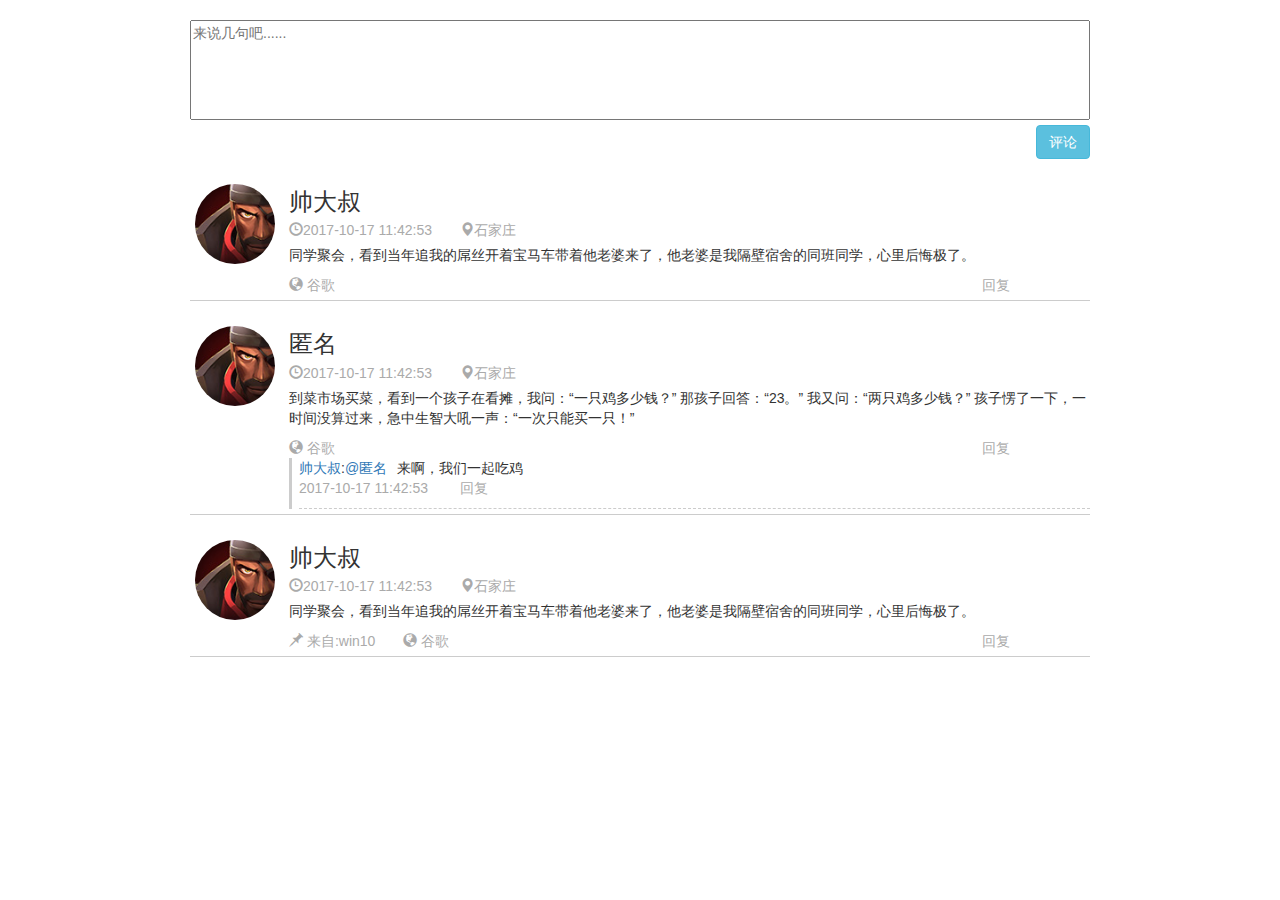
<file: manage-web/wangye3/index.html>
﻿<!DOCTYPE html>
<html>
<head>
<meta charset="UTF-8">
<title>提问解答</title>

<link rel="stylesheet" type="text/css" href="css/bootstrap.css">
<style>
	.container{
		width: 1000px;
	}
	.commentbox{
		width: 900px;
		margin: 20px auto;
	}
	.mytextarea {
	    width: 100%;
	    overflow: auto;
	    word-break: break-all;
	    height: 100px;
	    color: #000;
	    font-size: 1em;
	    resize: none;
	}
	.comment-list{
		width: 900px;
		margin: 20px auto;
		clear: both;
		padding-top: 20px;
	}
	.comment-list .comment-info{
		position: relative;
		margin-bottom: 20px;
		margin-bottom: 20px;
		border-bottom: 1px solid #ccc;
	}
	.comment-list .comment-info header{
		width: 10%;
		position: absolute;
	}
	.comment-list .comment-info header img{
		width: 100%;
		border-radius: 50%;
		padding: 5px;
	}
	.comment-list .comment-info .comment-right{
		padding:5px 0px 5px 11%; 
	}
	.comment-list .comment-info .comment-right h3{
		margin: 5px 0px;
	}
	.comment-list .comment-info .comment-right .comment-content-header{
		height: 25px;
	}
	.comment-list .comment-info .comment-right .comment-content-header span,.comment-list .comment-info .comment-right .comment-content-footer span{
		padding-right: 2em;
		color: #aaa;
	}
	.comment-list .comment-info .comment-right .comment-content-header span,.comment-list .comment-info .comment-right .comment-content-footer span.reply-btn,.send,.reply-list-btn{
		cursor: pointer;
	}
	.comment-list .comment-info .comment-right .reply-list {
		border-left: 3px solid #ccc;
		padding-left: 7px;
	}
	.comment-list .comment-info .comment-right .reply-list .reply{
		border-bottom: 1px dashed #ccc;
	}
	.comment-list .comment-info .comment-right .reply-list .reply div span{
		padding-left: 10px;
	}
	.comment-list .comment-info .comment-right .reply-list .reply p span{
		padding-right: 2em;
		color: #aaa;
	}
</style>
</head>
<body>

<div class="container">
	<div class="commentbox">
		<textarea cols="80" rows="50" placeholder="来说几句吧......" class="mytextarea" id="content"></textarea>
		<div class="btn btn-info pull-right" id="comment">评论</div>
	</div>
	<div class="comment-list">
	<!-- 
		<div class="comment-info">
			<header><img src="./images/img.jpg"></header>
			<div class="comment-right">
				<h3>匿名</h3>
				<div class="comment-content-header"><span><i class="glyphicon glyphicon-time"></i> 2017-10-17 11:42:53</span><span><i class="glyphicon glyphicon-map-marker"></i>石家庄</span></div>
				<p class="content">mongodb 副本集配置副本集概念：就我的理解就是和主从复制 差不多，就是在主从复制的基础上多加了一个选举的机制。
				复制集 特点：数据一致性 主是唯一的，没有Mysql 那样的双主结构大多数原则，集群存活节点小于二分之一是集群不可写，
				只可读从库无法写入数据自动容灾通过下面的一个图来简单的了解下
				 配置过程：一、安装mongodb安装过程略，不懂得可以看前面的教程二、创建存储目录与配置文件创...</p>
				<div class="comment-content-footer">
					<div class="row">
						<div class="col-md-10">
							<span><i class="glyphicon glyphicon-pushpin"></i> 来自:win10 </span><span><i class="glyphicon glyphicon-globe"></i> chrome 55.0.2883.87</span>
						</div>
						<div class="col-md-2"><span class="reply-btn">回复</span></div>
					</div>
				</div>
				<div class="reply-list"></div>
			</div>
		</div>
		
		<div class="comment-info">
			<header><img src="./images/img.jpg"></header>
			<div class="comment-right">
				<h3>匿名</h3>
				<div class="comment-content-header"><span><i class="glyphicon glyphicon-time"></i> 2017-10-17 11:42:53</span><span><i class="glyphicon glyphicon-map-marker"></i>石家庄</span></div>
				<p class="content">mongodb 副本集配置副本集概念：就我的理解就是和主从复制 差不多，就是在主从复制的基础上多加了一个选举的机制。
				复制集 特点：数据一致性 主是唯一的，没有Mysql 那样的双主结构大多数原则，集群存活节点小于二分之一是集群不可写，
				只可读从库无法写入数据自动容灾通过下面的一个图来简单的了解下
				 配置过程：一、安装mongodb安装过程略，不懂得可以看前面的教程二、创建存储目录与配置文件创...</p>
				<div class="comment-content-footer">
					<div class="row">
						<div class="col-md-10">
							<span><i class="glyphicon glyphicon-pushpin"></i> 来自:win10 </span><span><i class="glyphicon glyphicon-globe"></i> chrome 55.0.2883.87</span>
						</div>
						<div class="col-md-2"><span class="reply-btn">回复</span></div>
					</div>
				</div>
				<div class="reply-list">
					<div class="reply">
						<div><a href="javascript:void(0)">匿名</a>:<a href="javascript:void(0)">@匿名</a><span>这写的是什么鬼东西。。。。</span></div>
						<p><span>2017-10-17 11:42:53</span> <span class="reply-list-btn">回复</span></p>
					</div>
					<div class="reply">
						<div><a href="javascript:void(0)">匿名</a>:<a href="javascript:void(0)">@匿名</a><span>这写的是什么鬼东西。。。。</span></div>
						<p><span>2017-10-17 11:42:53</span> <span class="reply-list-btn">回复</span></p>
					</div>
					<div class="reply">
						<div><a href="javascript:void(0)">匿名</a>:<a href="javascript:void(0)">@匿名</a><span>这写的是什么鬼东西。。。。</span></div>
						<p><span>2017-10-17 11:42:53</span> <span class="reply-list-btn">回复</span></p>
					</div>
				</div>
			</div>
		</div>
	 -->
		
		
	</div>
</div>

<script type="text/javascript" src="js/jquery.min.js"></script>
<script type="text/javascript" src="js/jquery.comment.js" ></script>
<script type="text/javascript" src="js/bootstrap.min.js"></script>
<script type="text/javascript">
	//初始化数据
	var arr = [
		{id:1,img:"./images/img.jpg",replyName:"帅大叔",beReplyName:"匿名",content:"同学聚会，看到当年追我的屌丝开着宝马车带着他老婆来了，他老婆是我隔壁宿舍的同班同学，心里后悔极了。",time:"2017-10-17 11:42:53",address:"石家庄",osname:"",browse:"谷歌",replyBody:[]},
		{id:2,img:"./images/img.jpg",replyName:"匿名",beReplyName:"",content:"到菜市场买菜，看到一个孩子在看摊，我问：“一只鸡多少钱？” 那孩子回答：“23。” 我又问：“两只鸡多少钱？” 孩子愣了一下，一时间没算过来，急中生智大吼一声：“一次只能买一只！”",time:"2017-10-17 11:42:53",address:"石家庄",osname:"",browse:"谷歌",replyBody:[{id:3,img:"",replyName:"帅大叔",beReplyName:"匿名",content:"来啊，我们一起吃鸡",time:"2017-10-17 11:42:53",address:"",osname:"",browse:"谷歌"}]},
		{id:3,img:"./images/img.jpg",replyName:"帅大叔",beReplyName:"匿名",content:"同学聚会，看到当年追我的屌丝开着宝马车带着他老婆来了，他老婆是我隔壁宿舍的同班同学，心里后悔极了。",time:"2017-10-17 11:42:53",address:"石家庄",osname:"win10",browse:"谷歌",replyBody:[]}
	];
	$(function(){
		$(".comment-list").addCommentList({data:arr,add:""});
		$("#comment").click(function(){
			var obj = new Object();
			obj.img="./images/img.jpg";
			obj.replyName="匿名";
			obj.content=$("#content").val();
			obj.browse="石家庄";
			obj.osname="win10";
			obj.replyBody="";
			$(".comment-list").addCommentList({data:[],add:obj});
		});
	})
</script>

</body>
</html>
</file>
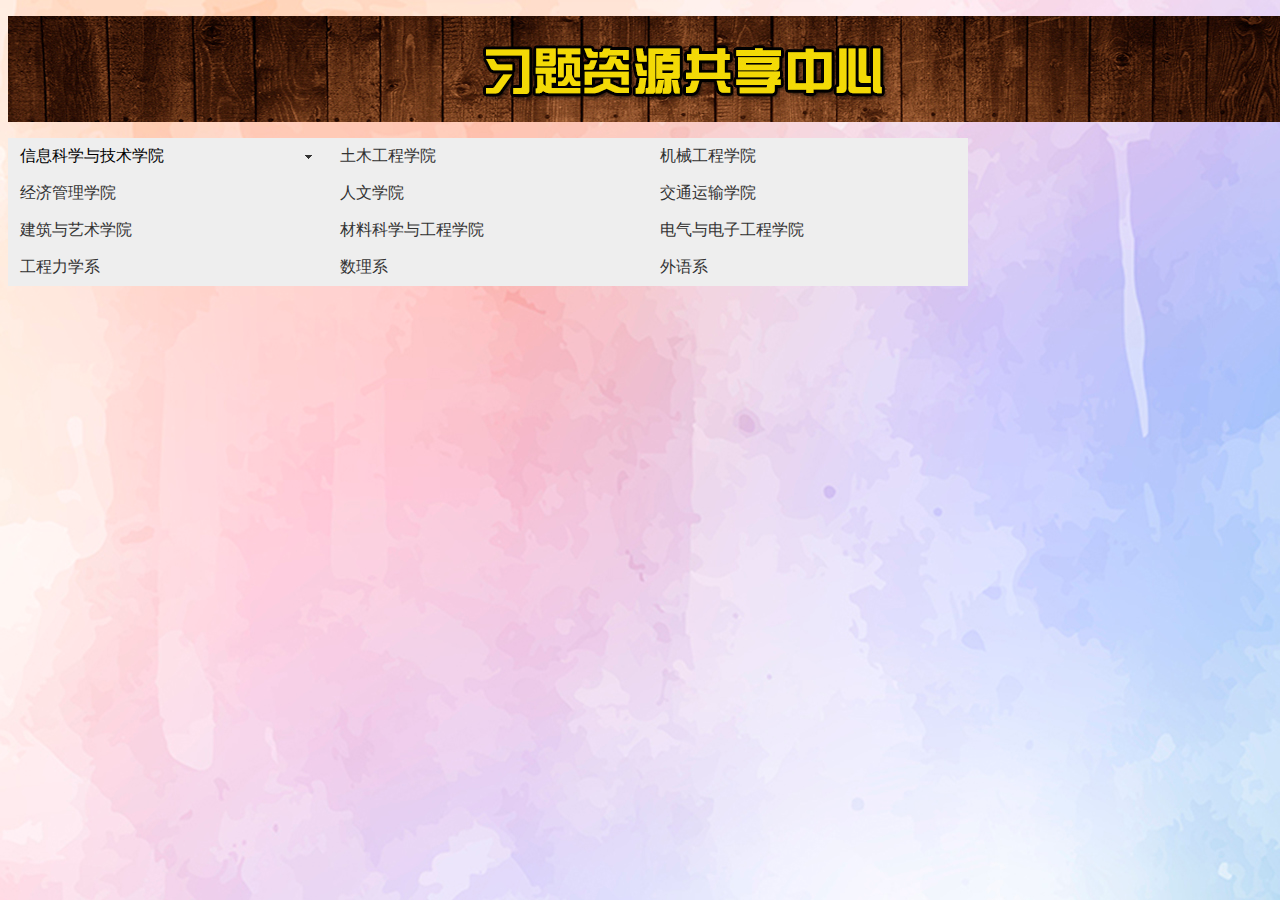
<file: manage-web/wangye2/习题资源共享中心.html>
<!DOCTYPE html PUBLIC "-//W3C//DTD XHTML 1.0 Transitional//EN" "http://www.w3.org/TR/xhtml1/DTD/xhtml1-transitional.dtd">
<html xmlns="http://www.w3.org/1999/xhtml">
<head>
<meta http-equiv="Content-Type" content="text/html; charset=utf-8" />
<title>无标题文档</title>
<style type="text/css">
body {
	background-image: url(38e78d5cbc73c57e552bf8af5123f906.jpg);
}
</style>
<link href="SpryAssets/SpryMenuBarHorizontal.css" rel="stylesheet" type="text/css" />
<script src="SpryAssets/SpryMenuBar.js" type="text/javascript"></script>
</head>

<body>
<p><img src="标题 习题.jpg" width="1350" height="106" /></p>
<ul id="MenuBar1" class="MenuBarHorizontal">
  <li><a class="MenuBarItemSubmenu" href="#">信息科学与技术学院</a>
    <ul>
      <li><a href="#">软件工程</a></li>
      <li><a href="#">网络工程</a></li>
      <li><a href="#">计算机科学与技术</a></li>
      <li><a href="#">数字媒体技术</a></li>
      <li><a href="#">信息工程</a></li>
      <li><a href="#">教育技术学</a></li>
    </ul>
  </li>
  <li><a href="#">土木工程学院</a></li>
  <li><a href="#">机械工程学院</a></li>
  <li><a href="#">经济管理学院</a></li>
  <li><a href="#">人文学院</a></li>
  <li><a href="#">交通运输学院</a></li>
  <li><a href="#">建筑与艺术学院</a></li>
  <li><a href="#">材料科学与工程学院</a></li>
  <li><a href="#">电气与电子工程学院</a></li>
  <li><a href="#">工程力学系</a></li>
  <li><a href="#">数理系</a></li>
  <li><a href="#">外语系</a></li>
</ul>
<p>&nbsp;</p>
<script type="text/javascript">
var MenuBar1 = new Spry.Widget.MenuBar("MenuBar1", {imgDown:"SpryAssets/SpryMenuBarDownHover.gif", imgRight:"SpryAssets/SpryMenuBarRightHover.gif"});
</script>
</body>
</html>
</file>
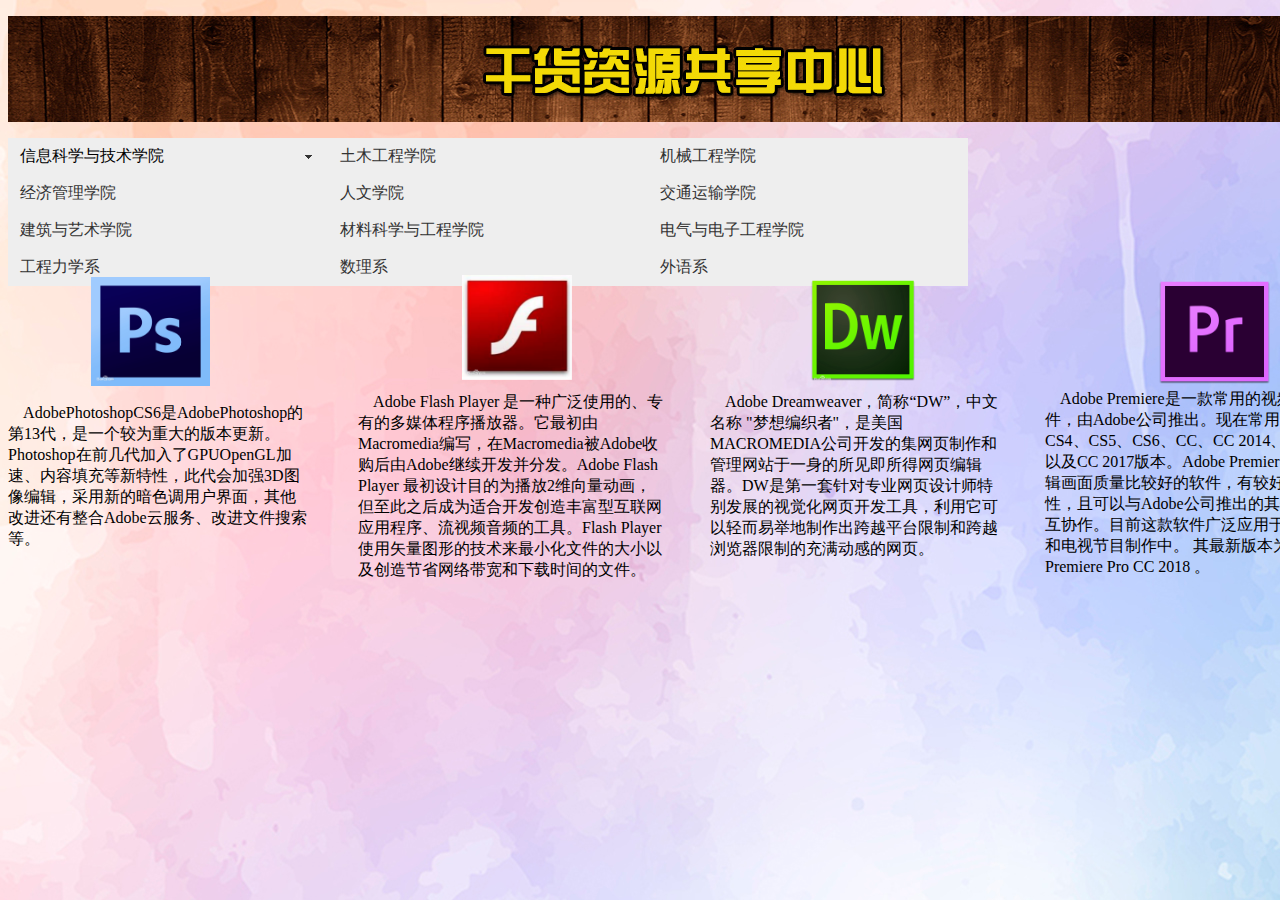
<file: manage-web/wangye2/干货资源共享中心.html>
<!DOCTYPE html PUBLIC "-//W3C//DTD XHTML 1.0 Transitional//EN" "http://www.w3.org/TR/xhtml1/DTD/xhtml1-transitional.dtd">
<html xmlns="http://www.w3.org/1999/xhtml">
<head>
<meta http-equiv="Content-Type" content="text/html; charset=utf-8" />
<title>无标题文档</title>
<style type="text/css">
body {
	background-image: url(38e78d5cbc73c57e552bf8af5123f906.jpg);
}
#MenuBar1 {
}
#MenuBar1 {
	text-align: center;
	border-right-width: 1px;
	border-right-style: solid;
	border-right-color: #FFF;
}
</style>
<link href="SpryAssets/SpryMenuBarHorizontal.css" rel="stylesheet" type="text/css" />
<style type="text/css">
#apDiv1 {
	position: absolute;
	width: 302px;
	height: 99px;
	z-index: 1;
	left: 8px;
	top: 387px;
}
#apDiv2 {
	position: absolute;
	width: 121px;
	height: 110px;
	z-index: 2;
	left: 91px;
	top: 277px;
}
#apDiv3 {
	position: absolute;
	width: 111px;
	height: 109px;
	z-index: 3;
	left: 462px;
	top: 275px;
}
#apDiv4 {
	position: absolute;
	width: 306px;
	height: 172px;
	z-index: 4;
	left: 358px;
	top: 376px;
}
#apDiv5 {
	position: absolute;
	width: 108px;
	height: 103px;
	z-index: 5;
	left: 809px;
	top: 279px;
}
#apDiv6 {
	position: absolute;
	width: 294px;
	height: 200px;
	z-index: 6;
	left: 710px;
	top: 376px;
}
#apDiv7 {
	position: absolute;
	width: 115px;
	height: 107px;
	z-index: 7;
	left: 1157px;
	top: 280px;
}
#apDiv8 {
	position: absolute;
	width: 309px;
	height: 156px;
	z-index: 8;
	left: 1045px;
	top: 373px;
}
</style>
<script src="SpryAssets/SpryMenuBar.js" type="text/javascript"></script>
</head>

<body>
<div id="apDiv1">
  <p>&nbsp;&nbsp;&nbsp; AdobePhotoshopCS6是AdobePhotoshop的第13代，是一个较为重大的版本更新。Photoshop在前几代加入了GPUOpenGL加速、内容填充等新特性，此代会加强3D图像编辑，采用新的暗色调用户界面，其他改进还有整合Adobe云服务、改进文件搜索等。 <br />
  </p>
</div>
<p><img src="干货.jpg" width="1350" height="106" /></p>
<ul id="MenuBar1" class="MenuBarHorizontal">
  <li><a class="MenuBarItemSubmenu" href="#">信息科学与技术学院</a>
    <ul>
      <li><a href="#">数字媒体技术</a></li>
      <li><a href="#">软件工程</a></li>
      <li><a href="#">计算机科学与技术</a></li>
      <li><a href="#">网络工程</a></li>
      <li><a href="#">信息工程</a></li>
      <li><a href="#">教育技术学</a></li>
    </ul>
  </li>
  <li><a href="#">土木工程学院</a></li>
  <li><a href="#">机械工程学院</a></li>
  <li><a href="#">经济管理学院</a></li>
  <li><a href="#">人文学院</a></li>
  <li><a href="#">交通运输学院</a></li>
  <li><a href="#">建筑与艺术学院</a></li>
  <li><a href="#">材料科学与工程学院</a></li>
  <li><a href="#">电气与电子工程学院</a></li>
  <li><a href="#">工程力学系</a></li>
  <li><a href="#">数理系</a></li>
  <li><a href="#">外语系</a></li>
</ul>
<div id="apDiv5"><img src="Dreamweaver.jpg" width="108" height="107" /></div>
<p>&nbsp;</p>
<div id="apDiv2"><img src="b58f8c5494eef01f9049ce8be8fe9925bc317d1b.jpg" width="119" height="109" /></div>
<div id="apDiv3"><img src="flash.jpg" width="110" height="105" /></div>
<div id="apDiv4">
  <p>&nbsp;&nbsp;&nbsp; Adobe Flash Player 是一种广泛使用的、专有的多媒体程序播放器。它最初由Macromedia编写，在Macromedia被Adobe收购后由Adobe继续开发并分发。Adobe Flash Player 最初设计目的为播放2维向量动画，但至此之后成为适合开发创造丰富型互联网应用程序、流视频音频的工具。Flash Player使用矢量图形的技术来最小化文件的大小以及创造节省网络带宽和下载时间的文件。</p>
</div>
<div id="apDiv6">
  <p>&nbsp;&nbsp;&nbsp; Adobe Dreamweaver，简称&ldquo;DW&rdquo;，中文名称 &quot;梦想编织者&quot;，是美国MACROMEDIA公司开发的集网页制作和管理网站于一身的所见即所得网页编辑器。DW是第一套针对专业网页设计师特别发展的视觉化网页开发工具，利用它可以轻而易举地制作出跨越平台限制和跨越浏览器限制的充满动感的网页。</p>
</div>
<div id="apDiv7"><img src="pr.jpg" width="115" height="109" /></div>
<div id="apDiv8">
  <p>&nbsp;&nbsp;&nbsp; Adobe Premiere是一款常用的视频编辑软件，由Adobe公司推出。现在常用的版本有CS4、CS5、CS6、CC、CC 2014、CC 2015以及CC 2017版本。Adobe Premiere是一款编辑画面质量比较好的软件，有较好的兼容性，且可以与Adobe公司推出的其他软件相互协作。目前这款软件广泛应用于广告制作和电视节目制作中。  其最新版本为Adobe Premiere Pro CC 2018 。</p>
</div>
<script type="text/javascript">
var MenuBar1 = new Spry.Widget.MenuBar("MenuBar1", {imgDown:"SpryAssets/SpryMenuBarDownHover.gif", imgRight:"SpryAssets/SpryMenuBarRightHover.gif"});
</script>
</body>
</html>
</file>
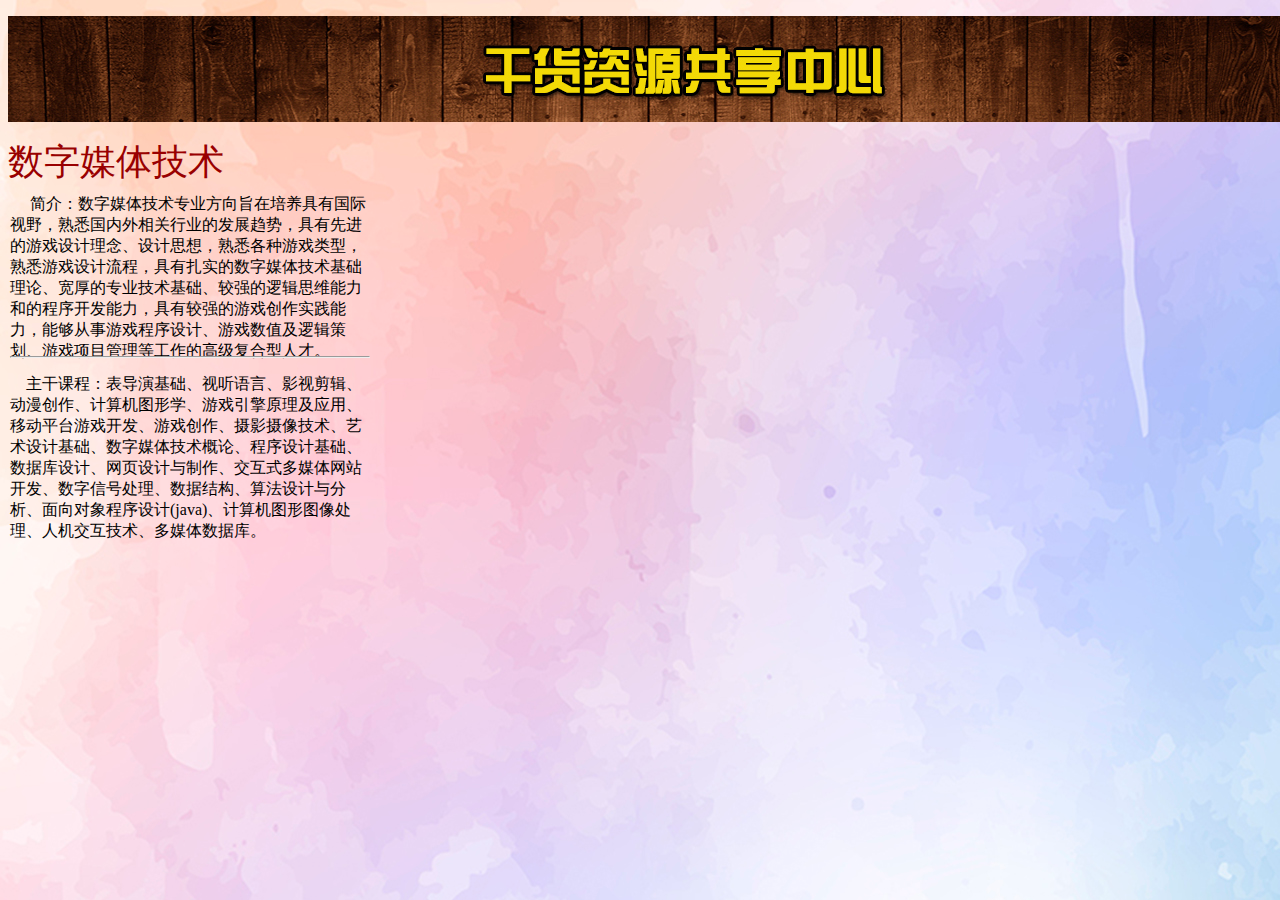
<file: manage-web/wangye2/数字媒体技术-干货.html>
<!DOCTYPE html PUBLIC "-//W3C//DTD XHTML 1.0 Transitional//EN" "http://www.w3.org/TR/xhtml1/DTD/xhtml1-transitional.dtd">
<html xmlns="http://www.w3.org/1999/xhtml">
<head>
<meta http-equiv="Content-Type" content="text/html; charset=utf-8" />
<title>无标题文档</title>
<style type="text/css">
body {
	background-image: url(38e78d5cbc73c57e552bf8af5123f906.jpg);
}
#apDiv1 {
	position: absolute;
	width: 230px;
	height: 48px;
	z-index: 1;
	font-size: 36px;
	color: #900;
}
#apDiv2 {
	position: absolute;
	width: 361px;
	height: 157px;
	z-index: 2;
	left: 10px;
	top: 194px;
}
#apDiv3 {
	position: absolute;
	width: 360px;
	height: 235px;
	z-index: 3;
	left: 10px;
	top: 306px;
}
</style>
</head>

<body>
<p><img src="干货.jpg" width="1350" height="106" /></p>
<div id="apDiv1">数字媒体技术</div>
<p>&nbsp;</p>
<div id="apDiv2">&nbsp;&nbsp;&nbsp;&nbsp; 简介：数字媒体技术专业方向旨在培养具有国际视野，熟悉国内外相关行业的发展趋势，具有先进的游戏设计理念、设计思想，熟悉各种游戏类型，熟悉游戏设计流程，具有扎实的数字媒体技术基础理论、宽厚的专业技术基础、较强的逻辑思维能力和的程序开发能力，具有较强的游戏创作实践能力，能够从事游戏程序设计、游戏数值及逻辑策划、游戏项目管理等工作的高级复合型人才。</div>
<div id="apDiv3">
  <p>&nbsp;&nbsp;&nbsp; </p>
  <hr />
  <p>&nbsp;&nbsp;&nbsp; 主干课程：表导演基础、视听语言、影视剪辑、动漫创作、计算机图形学、游戏引擎原理及应用、移动平台游戏开发、游戏创作、摄影摄像技术、艺术设计基础、数字媒体技术概论、程序设计基础、数据库设计、网页设计与制作、交互式多媒体网站开发、数字信号处理、数据结构、算法设计与分析、面向对象程序设计(java)、计算机图形图像处理、人机交互技术、多媒体数据库。</p>
</div>
</body>
</html>
</file>
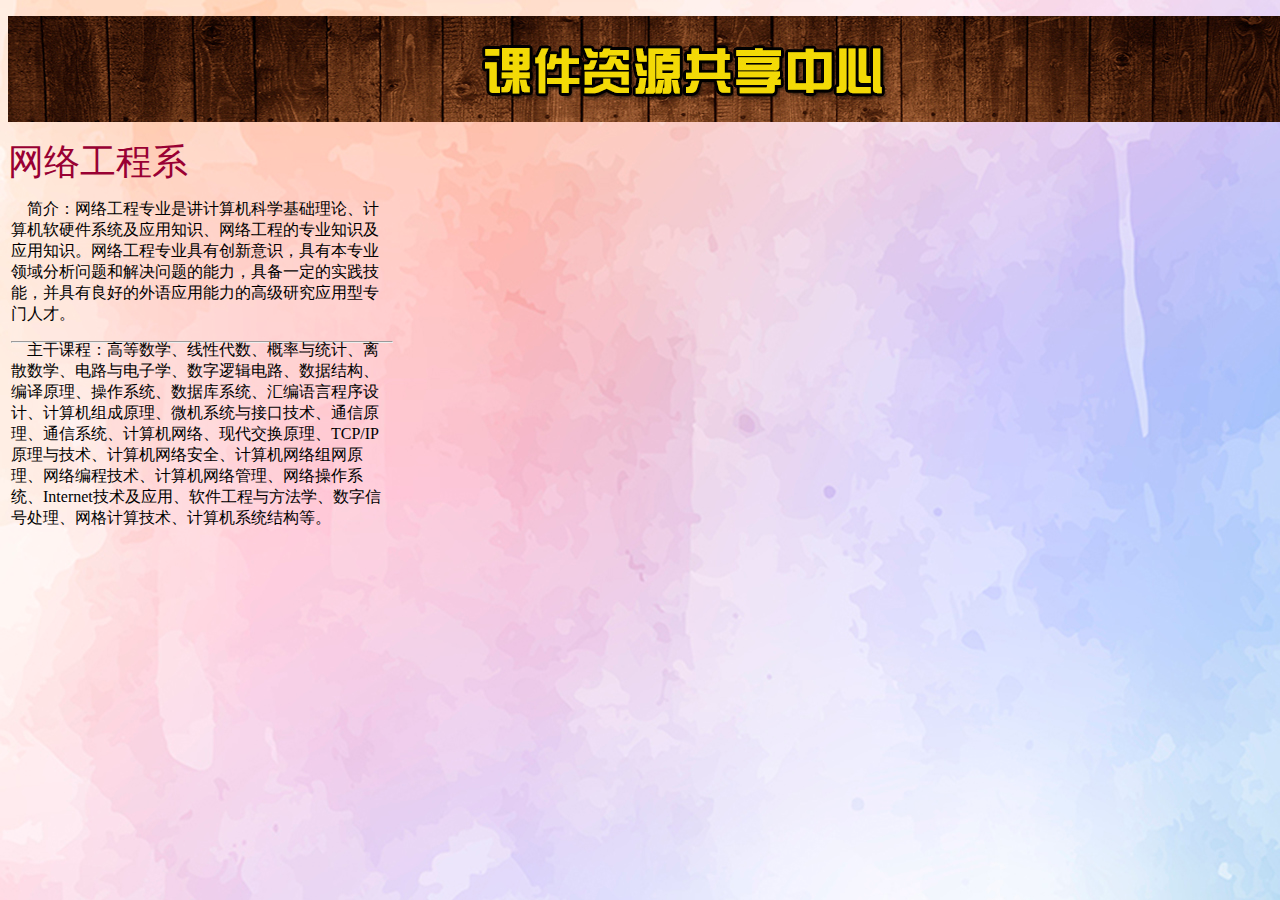
<file: manage-web/wangye2/网络工程-课件.html>
<!DOCTYPE html PUBLIC "-//W3C//DTD XHTML 1.0 Transitional//EN" "http://www.w3.org/TR/xhtml1/DTD/xhtml1-transitional.dtd">
<html xmlns="http://www.w3.org/1999/xhtml">
<head>
<meta http-equiv="Content-Type" content="text/html; charset=utf-8" />
<title>无标题文档</title>
<style type="text/css">
body {
	background-image: url(38e78d5cbc73c57e552bf8af5123f906.jpg);
}
#apDiv1 {
	position: absolute;
	width: 197px;
	height: 44px;
	z-index: 1;
	font-family: "Lucida Console", Monaco, monospace;
	font-size: 36px;
	color: #903;
}
#apDiv2 {
	position: absolute;
	width: 382px;
	height: 131px;
	z-index: 2;
	left: 11px;
	top: 183px;
}
#apDiv3 {
	position: absolute;
	width: 379px;
	height: 198px;
	z-index: 3;
	left: 11px;
	top: 324px;
}
#apDiv4 {
	position: absolute;
	width: 304px;
	height: 31px;
	z-index: 4;
	left: 490px;
	top: 192px;
}
#apDiv5 {
	position: absolute;
	width: 370px;
	height: 71px;
	z-index: 4;
	left: 442px;
	top: 157px;
}
#apDiv6 {
	position: absolute;
	width: 182px;
	height: 228px;
	z-index: 4;
	left: 810px;
	top: 118px;
}
</style>
</head>

<body>
<p><img src="标题 课件.jpg" width="1350" height="106" /></p>
<div id="apDiv1">网络工程系</div>
<p>&nbsp;</p>
<div id="apDiv2">
  <p>&nbsp;&nbsp;&nbsp; 简介：网络工程专业是讲计算机科学基础理论、计算机软硬件系统及应用知识、网络工程的专业知识及应用知识。网络工程专业具有创新意识，具有本专业领域分析问题和解决问题的能力，具备一定的实践技能，并具有良好的外语应用能力的高级研究应用型专门人才。</p>
  <hr />
  <p>&nbsp;</p>
  <p>&nbsp;</p>
</div>
<div id="apDiv3">
  <p>&nbsp;&nbsp;&nbsp; 主干课程：高等数学、线性代数、概率与统计、离散数学、电路与电子学、数字逻辑电路、数据结构、编译原理、操作系统、数据库系统、汇编语言程序设计、计算机组成原理、微机系统与接口技术、通信原理、通信系统、计算机网络、现代交换原理、TCP/IP原理与技术、计算机网络安全、计算机网络组网原理、网络编程技术、计算机网络管理、网络操作系统、Internet技术及应用、软件工程与方法学、数字信号处理、网格计算技术、计算机系统结构等。</p>
</div>
</body>
</html>
</file>
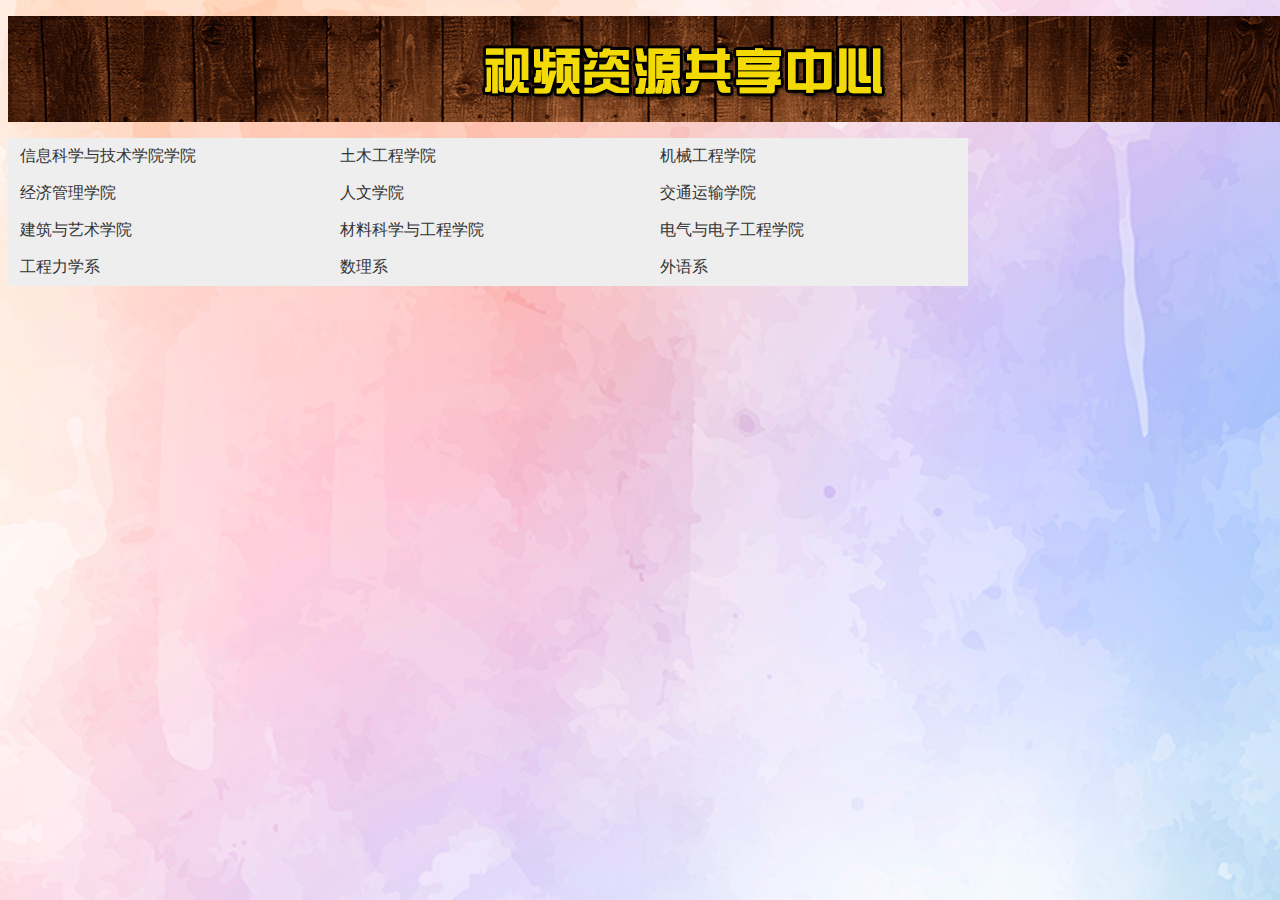
<file: manage-web/wangye2/视频资源共享中心.html>
<!DOCTYPE html PUBLIC "-//W3C//DTD XHTML 1.0 Transitional//EN" "http://www.w3.org/TR/xhtml1/DTD/xhtml1-transitional.dtd">
<html xmlns="http://www.w3.org/1999/xhtml">
<head>
<meta http-equiv="Content-Type" content="text/html; charset=utf-8" />
<title>无标题文档</title>
<style type="text/css">
body {
	background-image: url(38e78d5cbc73c57e552bf8af5123f906.jpg);
}
</style>
<link href="SpryAssets/SpryMenuBarHorizontal.css" rel="stylesheet" type="text/css" />
<script src="SpryAssets/SpryMenuBar.js" type="text/javascript"></script>
</head>

<body>
<p><img src="标题 视频.jpg" width="1350" height="106" /></p>
<ul id="MenuBar1" class="MenuBarHorizontal">
  <li><a href="#">信息科学与技术学院学院</a></li>
  <li><a href="#">土木工程学院</a></li>
  <li><a href="#">机械工程学院</a></li>
  <li><a href="#">经济管理学院</a></li>
  <li><a href="#">人文学院</a></li>
  <li><a href="#">交通运输学院</a></li>
  <li><a href="#">建筑与艺术学院</a></li>
  <li><a href="#">材料科学与工程学院</a></li>
  <li><a href="#">电气与电子工程学院</a></li>
  <li><a href="#">工程力学系</a></li>
  <li><a href="#">数理系</a></li>
  <li><a href="#">外语系</a></li>
</ul>
<p>&nbsp;</p>
<script type="text/javascript">
var MenuBar1 = new Spry.Widget.MenuBar("MenuBar1", {imgDown:"SpryAssets/SpryMenuBarDownHover.gif", imgRight:"SpryAssets/SpryMenuBarRightHover.gif"});
</script>
</body>
</html>
</file>
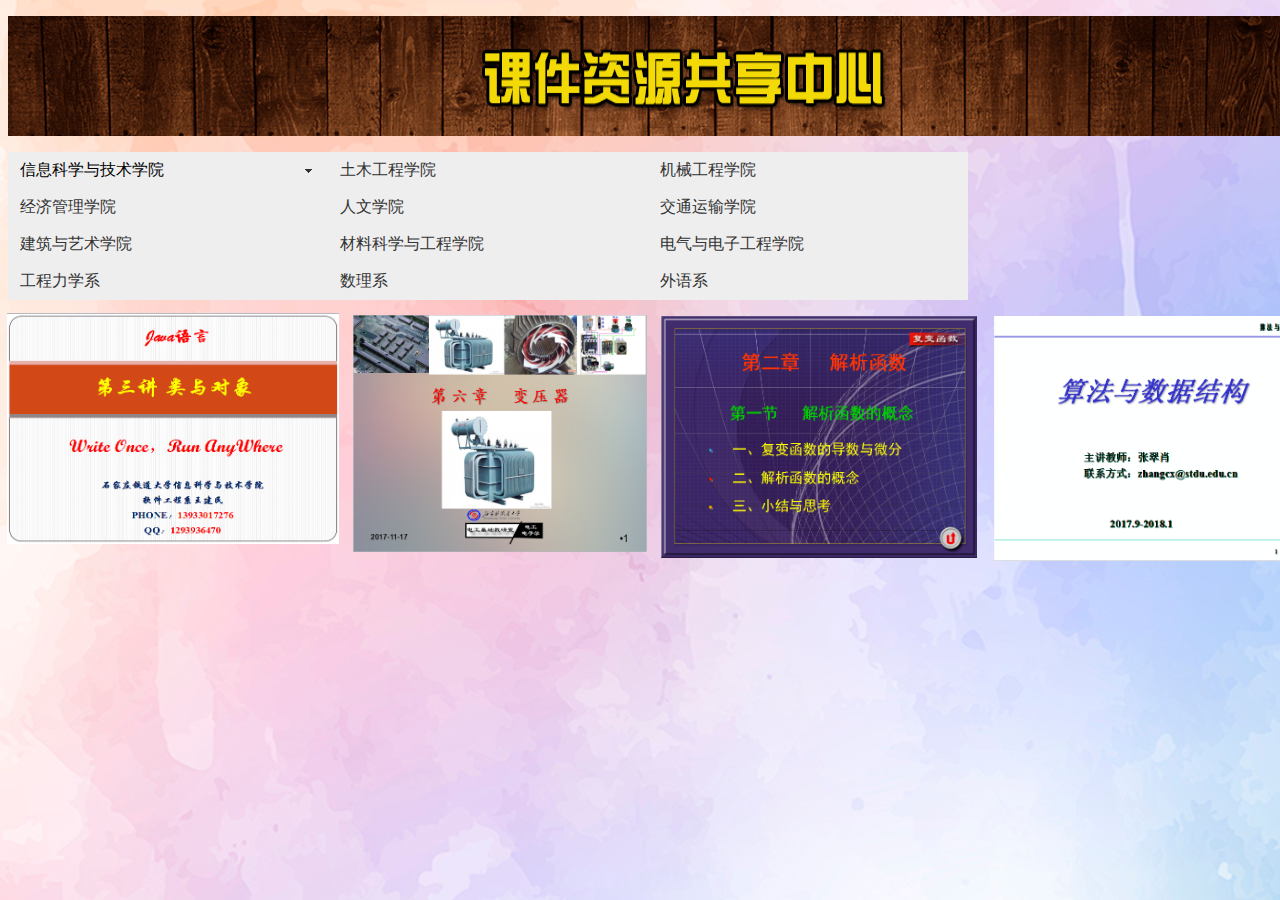
<file: manage-web/wangye2/课件资源共享中心.html>
<!DOCTYPE html PUBLIC "-//W3C//DTD XHTML 1.0 Transitional//EN" "http://www.w3.org/TR/xhtml1/DTD/xhtml1-transitional.dtd">
<html xmlns="http://www.w3.org/1999/xhtml">
<head>
<meta http-equiv="Content-Type" content="text/html; charset=utf-8" />
<title>无标题文档</title>
<style type="text/css">
body {
	background-image: url(38e78d5cbc73c57e552bf8af5123f906.jpg);
}
</style>
<link href="SpryAssets/SpryMenuBarHorizontal.css" rel="stylesheet" type="text/css" />
<style type="text/css">
#apDiv1 {
	position: absolute;
	width: 320px;
	height: 235px;
	z-index: 1;
	left: 7px;
	top: 313px;
}
#apDiv2 {
	position: absolute;
	width: 294px;
	height: 230px;
	z-index: 2;
	left: 353px;
	top: 315px;
}
#apDiv3 {
	position: absolute;
	width: 317px;
	height: 240px;
	z-index: 3;
	left: 661px;
	top: 316px;
}
#apDiv4 {
	position: absolute;
	width: 323px;
	height: 243px;
	z-index: 4;
	left: 994px;
	top: 316px;
}
</style>
<script src="SpryAssets/SpryMenuBar.js" type="text/javascript"></script>
</head>

<body>
<p><img src="标题 课件.jpg" width="1350" height="120" /></p>
<ul id="MenuBar1" class="MenuBarHorizontal">
  <li><a class="MenuBarItemSubmenu" href="#">信息科学与技术学院</a>
    <ul>
      <li><a href="#">网络工程</a></li>
      <li><a href="#">软件工程</a></li>
      <li><a href="#">计算机科学与技术</a></li>
      <li><a href="#">数字媒体技术</a></li>
      <li><a href="#">信息工程</a></li>
      <li><a href="#">教育技术学</a></li>
    </ul>
  </li>
  <li><a href="#">土木工程学院</a></li>
  <li><a href="#">机械工程学院</a></li>
  <li><a href="#">经济管理学院</a></li>
  <li><a href="#">人文学院</a></li>
  <li><a href="#">交通运输学院</a></li>
  <li><a href="#">建筑与艺术学院</a></li>
  <li><a href="#">材料科学与工程学院</a></li>
  <li><a href="#">电气与电子工程学院</a></li>
  <li><a href="#">工程力学系</a></li>
  <li><a href="#">数理系</a></li>
  <li><a href="#">外语系</a></li>
</ul>
<p>&nbsp;</p>
<div id="apDiv1"><img src="课件1.PNG" width="332" height="231" /></div>
<div id="apDiv2"><img src="课件2.PNG" width="294" height="237" /></div>
<div id="apDiv3"><img src="课件3.PNG" width="316" height="242" /></div>
<div id="apDiv4"><img src="课件4.PNG" width="323" height="245" /></div>
<script type="text/javascript">
var MenuBar1 = new Spry.Widget.MenuBar("MenuBar1", {imgDown:"SpryAssets/SpryMenuBarDownHover.gif", imgRight:"SpryAssets/SpryMenuBarRightHover.gif"});
</script>
</body>
</html>
</file>
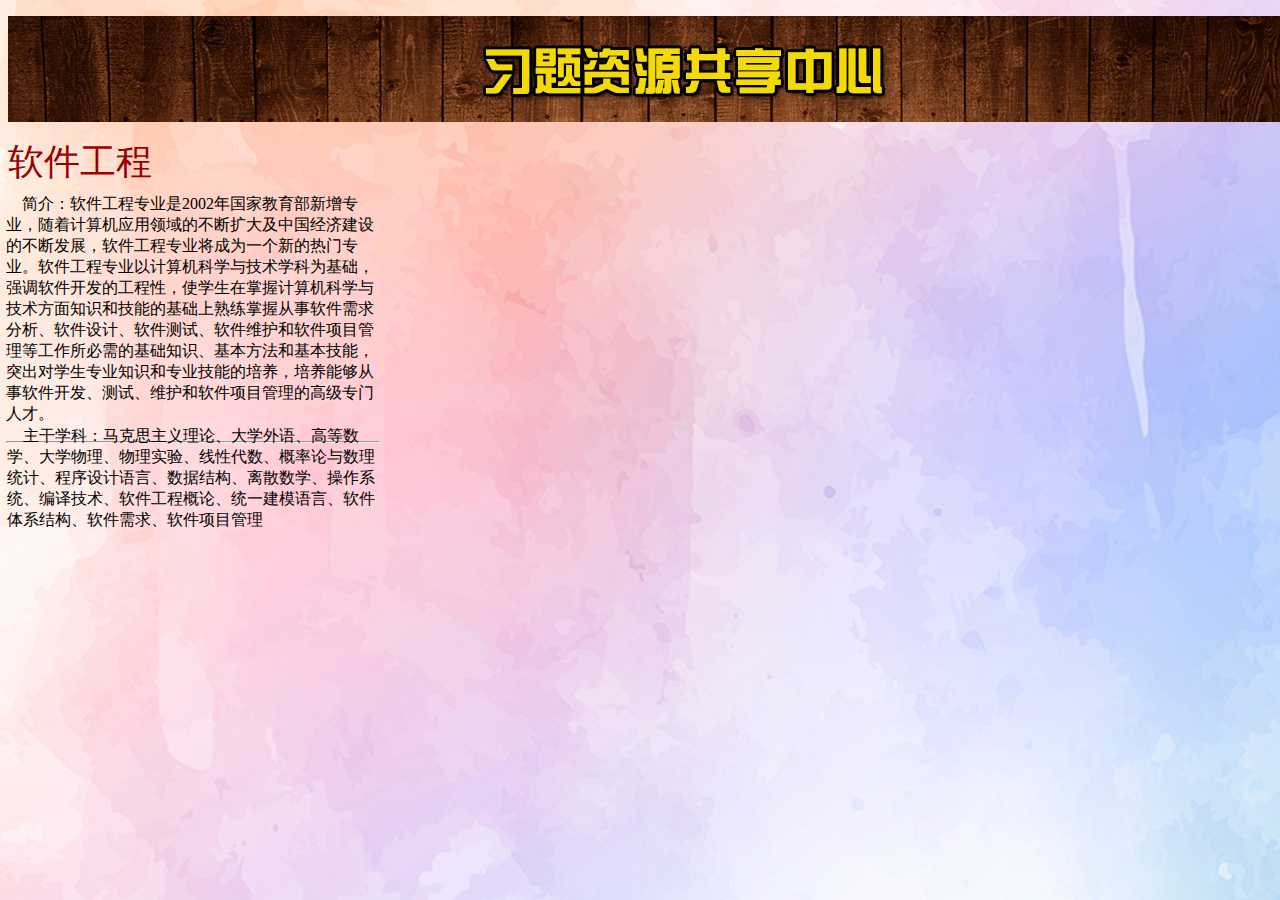
<file: manage-web/wangye2/软件工程-习题.html>
<!DOCTYPE html PUBLIC "-//W3C//DTD XHTML 1.0 Transitional//EN" "http://www.w3.org/TR/xhtml1/DTD/xhtml1-transitional.dtd">
<html xmlns="http://www.w3.org/1999/xhtml">
<head>
<meta http-equiv="Content-Type" content="text/html; charset=utf-8" />
<title>无标题文档</title>
<style type="text/css">
body {
	background-image: url(38e78d5cbc73c57e552bf8af5123f906.jpg);
}
#apDiv1 {
	position: absolute;
	width: 153px;
	height: 45px;
	z-index: 1;
	font-size: 36px;
	color: #900;
}
#apDiv2 {
	position: absolute;
	width: 374px;
	height: 243px;
	z-index: 2;
	left: 6px;
	top: 178px;
}
#apDiv3 {
	position: absolute;
	width: 374px;
	height: 103px;
	z-index: 3;
	left: 7px;
	top: 426px;
}
</style>
</head>

<body>
<p><img src="标题 习题.jpg" width="1350" height="106" /></p>
<div id="apDiv1">软件工程</div>
<p>&nbsp;</p>
<div id="apDiv2">
  <p>&nbsp;&nbsp;&nbsp; 简介：软件工程专业是2002年国家教育部新增专业，随着计算机应用领域的不断扩大及中国经济建设的不断发展，软件工程专业将成为一个新的热门专业。软件工程专业以计算机科学与技术学科为基础，强调软件开发的工程性，使学生在掌握计算机科学与技术方面知识和技能的基础上熟练掌握从事软件需求分析、软件设计、软件测试、软件维护和软件项目管理等工作所必需的基础知识、基本方法和基本技能，突出对学生专业知识和专业技能的培养，培养能够从事软件开发、测试、维护和软件项目管理的高级专门人才。</p>
    <hr />
  <p>&nbsp;&nbsp; </p>
</div>
<div id="apDiv3">&nbsp;&nbsp;&nbsp; 主干学科：马克思主义理论、大学外语、高等数学、大学物理、物理实验、线性代数、概率论与数理统计、程序设计语言、数据结构、离散数学、操作系统、编译技术、软件工程概论、统一建模语言、软件体系结构、软件需求、软件项目管理</div>
</body>
</html>
</file>
<file: manage-web/wangye2/SpryAssets/SpryMenuBarHorizontal.css>
@charset "UTF-8";

/* SpryMenuBarHorizontal.css - version 0.6 - Spry Pre-Release 1.6.1 */

/* Copyright (c) 2006. Adobe Systems Incorporated. All rights reserved. */

/*******************************************************************************

 LAYOUT INFORMATION: describes box model, positioning, z-order

 *******************************************************************************/

/* The outermost container of the Menu Bar, an auto width box with no margin or padding */
ul.MenuBarHorizontal
{
	margin: 0;
	padding: 0;
	list-style-type: none;
	font-size: 100%;
	cursor: default;
	width: auto;
}
/* Set the active Menu Bar with this class, currently setting z-index to accomodate IE rendering bug: http://therealcrisp.xs4all.nl/meuk/IE-zindexbug.html */
ul.MenuBarActive
{
	z-index: 1000;
}
/* Menu item containers, position children relative to this container and are a fixed width */
ul.MenuBarHorizontal li
{
	margin: 0;
	padding: 0;
	list-style-type: none;
	font-size: 100%;
	position: relative;
	text-align: left;
	cursor: pointer;
	width: 20em;
	float: left;
	background-color: #990000;
}
/* Submenus should appear below their parent (top: 0) with a higher z-index, but they are initially off the left side of the screen (-1000em) */
ul.MenuBarHorizontal ul
{
	margin: 0;
	padding: 0;
	list-style-type: none;
	font-size: 100%;
	z-index: 1020;
	cursor: default;
	width: 8.2em;
	position: absolute;
	left: -1000em;
}
/* Submenu that is showing with class designation MenuBarSubmenuVisible, we set left to auto so it comes onto the screen below its parent menu item */
ul.MenuBarHorizontal ul.MenuBarSubmenuVisible
{
	left: auto;
}
/* Menu item containers are same fixed width as parent */
ul.MenuBarHorizontal ul li
{
	width: 8.2em;
}
/* Submenus should appear slightly overlapping to the right (95%) and up (-5%) */
ul.MenuBarHorizontal ul ul
{
	position: absolute;
	margin: -5% 0 0 95%;
}
/* Submenu that is showing with class designation MenuBarSubmenuVisible, we set left to 0 so it comes onto the screen */
ul.MenuBarHorizontal ul.MenuBarSubmenuVisible ul.MenuBarSubmenuVisible
{
	left: auto;
	top: 0;
}

/*******************************************************************************

 DESIGN INFORMATION: describes color scheme, borders, fonts

 *******************************************************************************/

/* Submenu containers have borders on all sides */
ul.MenuBarHorizontal ul
{
	border: 1px solid #CCC;
}
/* Menu items are a light gray block with padding and no text decoration */
ul.MenuBarHorizontal a
{
	display: block;
	cursor: pointer;
	background-color: #EEE;
	padding: 0.5em 0.75em;
	color: #333;
	text-decoration: none;
}
/* Menu items that have mouse over or focus have a blue background and white text */
ul.MenuBarHorizontal a:hover, ul.MenuBarHorizontal a:focus
{
	background-color: #33C;
	color: #F0F;
	text-align: center;
}
/* Menu items that are open with submenus are set to MenuBarItemHover with a blue background and white text */
ul.MenuBarHorizontal a.MenuBarItemHover, ul.MenuBarHorizontal a.MenuBarItemSubmenuHover, ul.MenuBarHorizontal a.MenuBarSubmenuVisible
{
	background-color: #33C;
	color: #FFF;
}

/*******************************************************************************

 SUBMENU INDICATION: styles if there is a submenu under a given menu item

 *******************************************************************************/

/* Menu items that have a submenu have the class designation MenuBarItemSubmenu and are set to use a background image positioned on the far left (95%) and centered vertically (50%) */
ul.MenuBarHorizontal a.MenuBarItemSubmenu
{
	background-image: url(SpryMenuBarDown.gif);
	background-repeat: no-repeat;
	background-position: 95% 50%;
	color: #000;
}
/* Menu items that have a submenu have the class designation MenuBarItemSubmenu and are set to use a background image positioned on the far left (95%) and centered vertically (50%) */
ul.MenuBarHorizontal ul a.MenuBarItemSubmenu
{
	background-image: url(SpryMenuBarRight.gif);
	background-repeat: no-repeat;
	background-position: 95% 50%;
}
/* Menu items that are open with submenus have the class designation MenuBarItemSubmenuHover and are set to use a "hover" background image positioned on the far left (95%) and centered vertically (50%) */
ul.MenuBarHorizontal a.MenuBarItemSubmenuHover
{
	background-image: url(SpryMenuBarDownHover.gif);
	background-repeat: no-repeat;
	background-position: 95% 50%;
}
/* Menu items that are open with submenus have the class designation MenuBarItemSubmenuHover and are set to use a "hover" background image positioned on the far left (95%) and centered vertically (50%) */
ul.MenuBarHorizontal ul a.MenuBarItemSubmenuHover
{
	background-image: url(SpryMenuBarRightHover.gif);
	background-repeat: no-repeat;
	background-position: 95% 50%;
}

/*******************************************************************************

 BROWSER HACKS: the hacks below should not be changed unless you are an expert

 *******************************************************************************/

/* HACK FOR IE: to make sure the sub menus show above form controls, we underlay each submenu with an iframe */
ul.MenuBarHorizontal iframe
{
	position: absolute;
	z-index: 1010;
	filter:alpha(opacity:0.1);
}
/* HACK FOR IE: to stabilize appearance of menu items; the slash in float is to keep IE 5.0 from parsing */
@media screen, projection
{
	ul.MenuBarHorizontal li.MenuBarItemIE
	{
		display: inline;
		f\loat: left;
		background: #FFF;
	}
}
</file>
